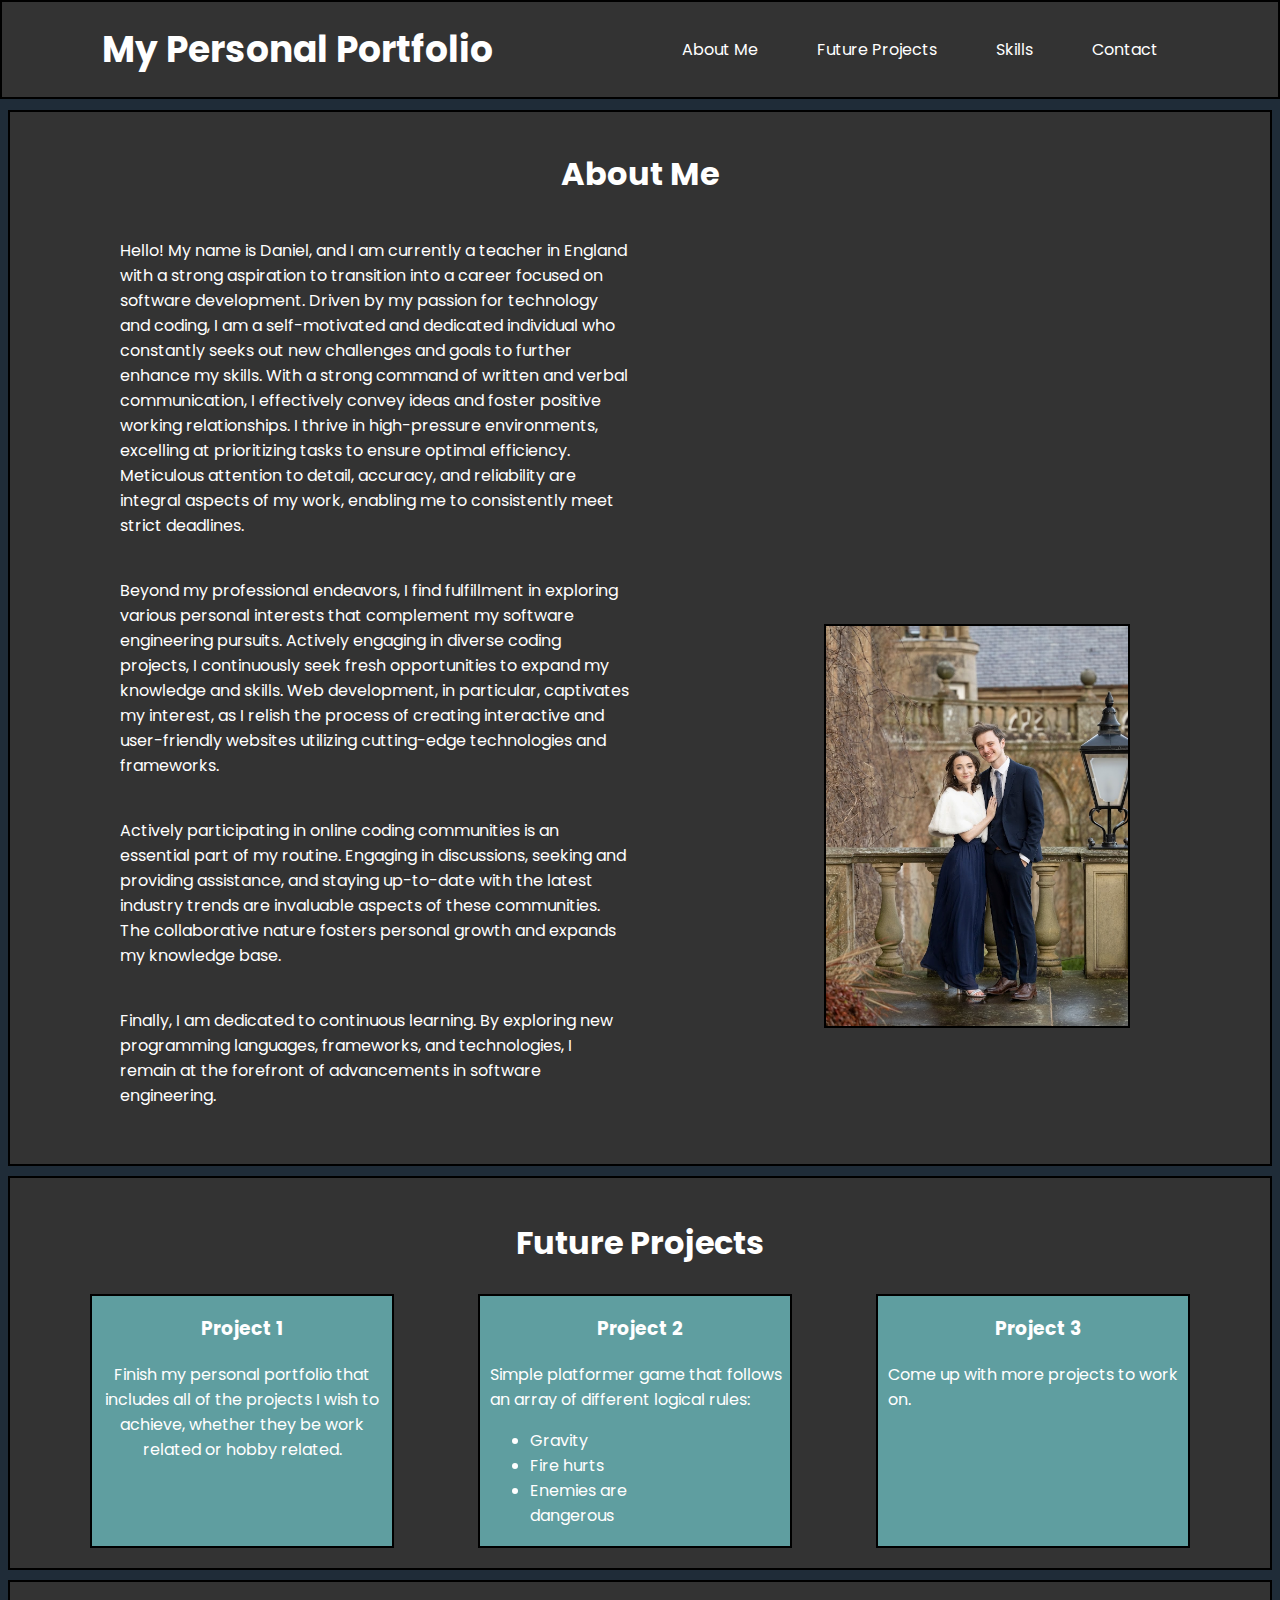
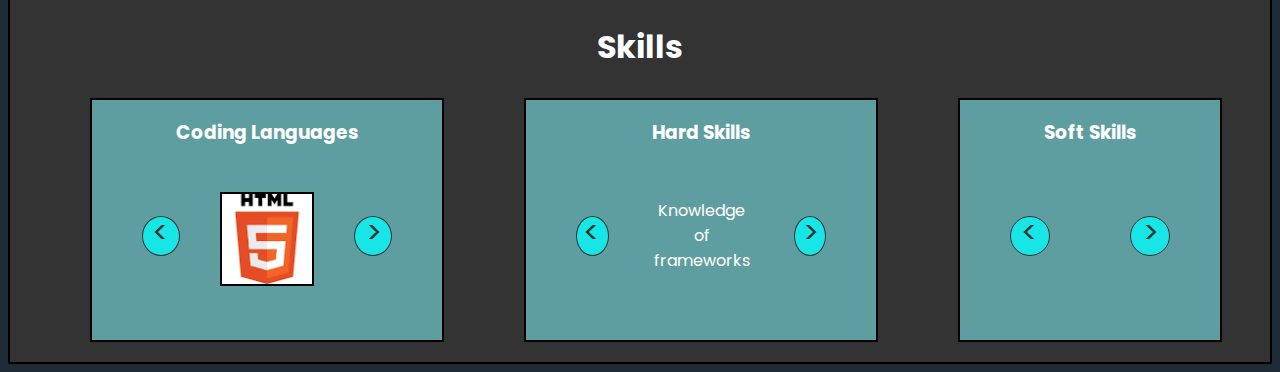
<file: index.html>
<!DOCTYPE html>
<html lang="en">
<head>
    <meta charset="UTF-8">
    <meta http-equiv="X-UA-Compatible" content="IE=edge">
    <meta name="viewport" content="width=device-width, initial-scale=1.0">
    <title>My Personal Portfolio</title>
    <link rel="stylesheet" href="style.css">
    <script src="script.js"></script>

</head>
<body>
    <!--Header-->
    <header>
        <h1 class="logo">My Personal Portfolio</h1>

    <!--Navigation bar-->
        <nav>
            <ul>
                <li><a href="#about-me">About Me</a></li>
                <li><a href="#future-projects">Future Projects</a></li>
                <li><a href="#skills">Skills</a></li>
                <li><a href="contact.html">Contact</a></li>
            </ul>
        </nav>
    </header>

    <!--About me section-->
    <section id="about-me">
        <h2>About Me</h2>
            <div class="text-container">
            <p>Hello! My name is Daniel, and I am currently a teacher in England with a strong aspiration to transition into a career focused on software development. Driven by my passion for technology and coding, I am a self-motivated and dedicated individual who constantly seeks out new challenges and goals to further enhance my skills. With a strong command of written and verbal communication, I effectively convey ideas and foster positive working relationships. I thrive in high-pressure environments, excelling at prioritizing tasks to ensure optimal efficiency. Meticulous attention to detail, accuracy, and reliability are integral aspects of my work, enabling me to consistently meet strict deadlines.</p>
            <p>Beyond my professional endeavors, I find fulfillment in exploring various personal interests that complement my software engineering pursuits. Actively engaging in diverse coding projects, I continuously seek fresh opportunities to expand my knowledge and skills. Web development, in particular, captivates my interest, as I relish the process of creating interactive and user-friendly websites utilizing cutting-edge technologies and frameworks.</p>
            <p>Actively participating in online coding communities is an essential part of my routine. Engaging in discussions, seeking and providing assistance, and staying up-to-date with the latest industry trends are invaluable aspects of these communities. The collaborative nature fosters personal growth and expands my knowledge base.</p>
            <p>Finally, I am dedicated to continuous learning. By exploring new programming languages, frameworks, and technologies, I remain at the forefront of advancements in software engineering.</p>
            </div>
            <img src="picture/me.jpg" alt="filler picture">
      </section>
      

    <!--Future projects-->
    <section id="future-projects">
        <div>
            <h2>Future Projects</h2>
        </div>
        <div class="container">
            <div class="project-1">
                <h3>Project 1</h3>
                <p>Finish my personal portfolio that includes all of
                    the projects I wish to achieve, whether they be
                    work related or hobby related.
                </p>
            </div>
            <div class="project-2">
                <h3>Project 2</h3>
                <p>Simple platformer game that follows an array of
                    different logical rules:
                    <ul>
                        <li>
                            Gravity
                        </li>
                        <li>
                            Fire hurts
                        </li>
                        <li>
                            Enemies are dangerous
                        </li>
                    </ul>
                </p>
            </div>
            <div class="project-3">
                <h3>Project 3</h3>
                <p>Come up with more projects to work on.</p>
            </div>
        </div>
    </section>

    <!--Skills-->
    <section id="skills">
        <h2>Skills</h2>
        <div class="container">
            <div class="code-skills">
                <h3>Coding Languages</h3>
                <div class="container">
                    <button class="button prev" onclick="showPrevSkill()">&lt;</button>
                    <ul>
                        <li id="skill-1"><img src="picture/html-logo.png" alt="html-logo"></li>
                        <li id="skill-2" style="display:none;"><img src="picture/css-logo.png" alt="css-logo"></li>
                        <li id="skill-3" style="display:none;"><img src="picture/js-logo.png" alt="js-logo"></li>
                        <li id="skill-4" style="display:none;"><img src="picture/py-logo.png" alt="python-logo"></li>
                        <li id="skill-5" class="node" style="display:none;"><img src="picture/node-logo.png" alt="node-logo"></li>
                        <li id="skill-6" class="react" style="display:none;"><img src="picture/react-logo.png" alt="react-logo"></li>
                    </ul>
                    <button class="button next" onclick="showNextSkill()">&gt;</button>
                </div>
            </div>

            <div class="code-skills">
                <h3>Hard Skills</h3>
                <div class="container">
                    <button class="button prev" onclick="showPrevHard()">&lt;</button>
                    <ul>
                        <li id="hard-1"><p>Knowledge of frameworks</p></li>
                        <li id="hard-2" style="display:none;"><p>Proficient with Github</p></li>
                        <li id="hard-3" style="display:none;"><p>Project Management</p></li>
                        <li id="hard-4" style="display:none;"><p>Problem Solving</p></li>
                        <li id="hard-5" style="display:none;"><p>Customer Service</p></li>
                    </ul>
                    <button class="button next" onclick="showNextHard()">&gt;</button>
                </div>
            </div>

            <div class="code-skills">
                <h3>Soft Skills</h3>
                <div class="container">
                    <button class="button prev" onclick="">&lt;</button>
                    <ul>
                        <li id=""></li>
                        <li id="" style="display:none;"></li>
                        <li id="" style="display:none;"></li>
                        <li id="" style="display:none;"></li>
                        <li id="" style="display:none;"></li>
                        <li id="" style="display:none;"></li>
                    </ul>
                    <button class="button next" onclick="">&gt;</button>
                </div>
            </div>
        </div>
    </section>
</body>
</html>
</file>
<file: style.css>
@import url('https://fonts.googleapis.com/css2?family=Poppins:wght@300;400;500;600;700;800;900&display=swap');

* {
  font-family: 'Poppins' ,'Segoe UI', Tahoma, Geneva, Verdana, sans-serif;

}

body {
  background-color: rgb(31, 44, 56);
}
/* Header */


header {
    position: fixed;
    top: 0px;
    right: 0px;
    left: 0px;
    display: flex;
    justify-content: space-between;
    align-items: center;
    background-color: #333;
    color: white;
    padding: 20px;
    border: 2px solid black;
}
  
header h1 {
    font-size: 36px;
    margin: 0;
    padding-left: 80px;
    cursor: pointer;
}
  
  /* Navigation */
nav {
    display: flex;
    justify-content: space-between;
    align-items: center;
    padding-right: 100px;
}
  
nav ul {
    list-style: none;
    margin: 0;
    padding: 0;
}
  
nav li {
    margin-left: 20px;
    display: inline-block;
}
  
nav a {
    color: white;
    text-decoration: none;
    transition: 0.5s;
    margin-left: 35px;
}

nav a:hover {
    color: #ffd700;
    border-bottom: 1px solid #ffd700;
}

section {
  max-width: 1500px; /* set the maximum width of the section */
  margin: 0 auto; /* center the section horizontally */
  padding: 40px; /* add some padding to the section */
  }
  
/* About me section */
#about-me {
  background-color: #333;
  margin-top: 110px;
  color: white;
  padding-top: 1px;
  border: 2px solid black;
}

h2 {
  font-size: 2em;
  padding-top: 10px;
  text-align: center;
}

#about-me p {
  padding-left: 70px;
}



#about-me .text-container p {
  margin-right: 600px;
  margin-top: 40px;
}


#about-me img {
  height: 400px;
  float: right;
  margin-top: -500px;
  margin-right: 100px;
  border: 2px solid black;
  background-color: cadetblue;
  margin-bottom: 10px;
}

/* Future Projects */
#future-projects {
  background-color: #333;
  border: 2px solid black;
  margin-top: 10px;
  padding-top: 5px;
  padding-bottom: 10px;
  text-align: center;
  max-width: 1500px;
  color: white;
}


.container {
  display: flex;
  justify-content: space-between;

}

.project-1 {
  border: 2px solid black;
  margin: 0 40px;
  background-color: cadetblue;
  margin-bottom: 10px;
  text-align: center;
  height: 250px;
  max-width: 300px;
}

.project-2 {
  border: 2px solid black;
  margin: 0 40px;
  background-color: cadetblue;
  margin-bottom: 10px;
  text-align: left;
  padding-left: 10px;
  height: 250px;
  max-width: 300px;
}

.project-3 {
  border: 2px solid black;
  margin: 0 40px;
  background-color: cadetblue;
  margin-bottom: 10px;
  text-align: left;
  padding-left: 10px;
  height: 250px;
  max-width: 300px;
}

#future-projects h3 {
  text-align: center;
}
#future-projects p {
  max-width: 100%;
}

#future-projects li {
  max-width: 40%;
} 




#skills {
  background-color: #333;
  border: 2px solid black;
  margin-top: 10px;
  padding-top: 5px;
  padding-bottom: 10px;
  text-align: center;
  max-width: 1500px;
  color: white;
}

.code-skills {
  border: 2px solid black;
  margin: 0 40px;
  background-color: cadetblue;
  margin-bottom: 10px;
  min-height: 240px;
  max-height: 250px;
  width: 350px;
}

#skills li {
  list-style: none;
  margin-right: 40px;
  margin-top: 10px;
}

#skills img {
  border: 2px solid black;
  max-height: 90px;
  max-width: 90px;
}

.node {
  padding-top: 15px;
}

.react {
  padding-top: 5px;
}

/* buttons */

.prev {
  border: 1.8px solid #333;
  display: inline-block;
  border-radius: 50%;
  background-color: rgba(0, 255, 255, 0.74);
  color: #333;
  font-size: 30px;
  width: 40px;
  height: 40px;
  text-align: center;
  line-height: 0px;
  padding-bottom: 7px;
  padding-right: 8px;
  cursor: pointer;
  margin-top: 50px;
  margin-left: 50px;
}

.next {
  border: 1.8px solid #333;
  display: inline-block;
  border-radius: 50%;
  background-color: rgba(0, 255, 255, 0.74);
  color: #333;
  font-size: 30px;
  width: 40px;
  height: 40px;
  text-align: center;
  line-height: 0px;
  padding-bottom: 7px;
  padding-left: 8px;
  cursor: pointer;
  margin-top: 50px;
  margin-right: 50px;
}




@media screen and (max-width: 950px) {
  header {
    flex-direction: column; /* change flex-direction to column to stack elements */
    text-align: center;

  }
  
  nav {
    margin-top: 20px; /* add margin to push the nav down */
  }
  
  #about-me .text-container p {
    margin-right: 0;
    margin-top: 20px;
  }

  #about-me img {
    display: none;
  }
}
</file>
